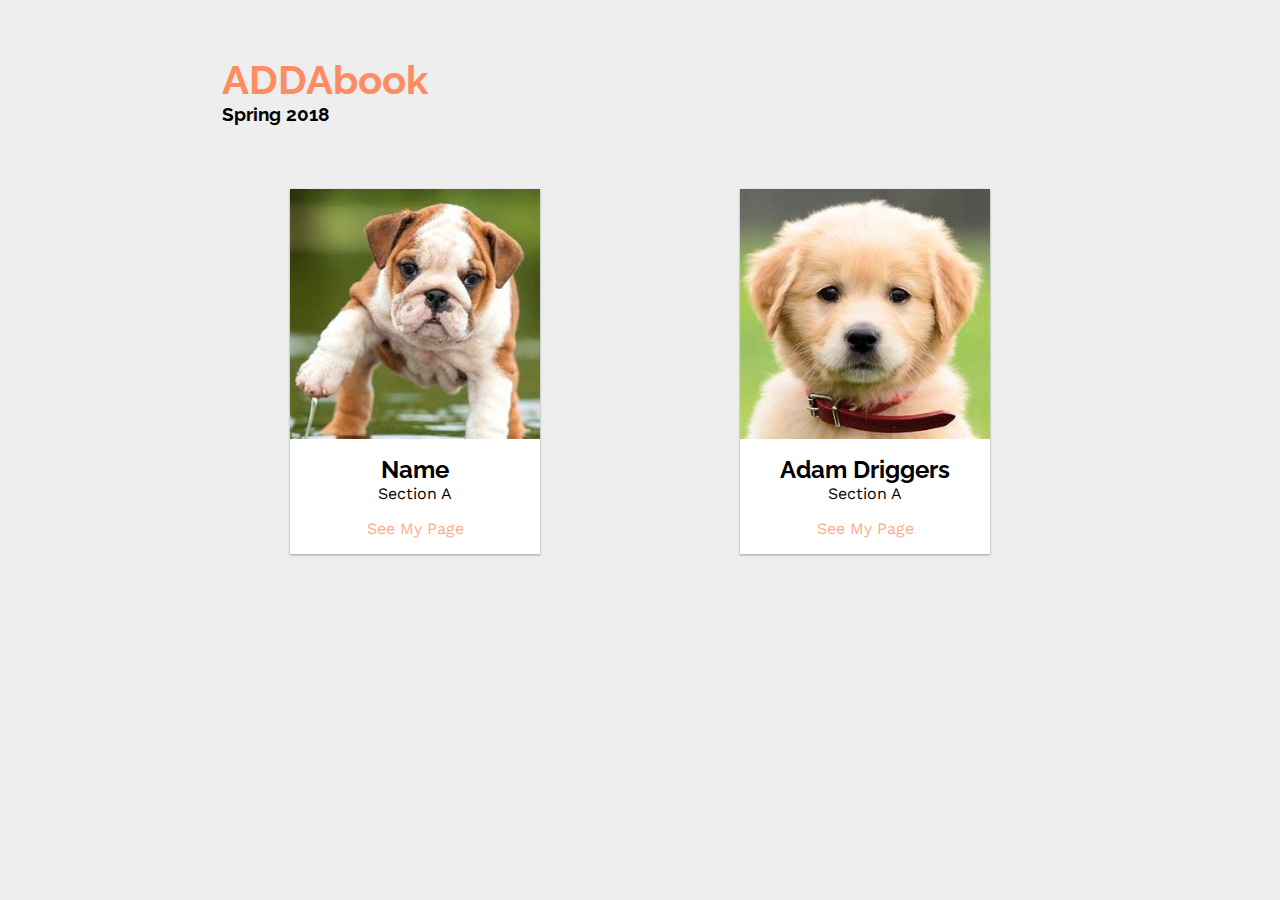
<file: index.html>
<html>

<head>
  <title>ADDAbook</title>
  <link href="https://fonts.googleapis.com/css?family=Raleway|Work+Sans" rel="stylesheet">
  <link rel="stylesheet" type="text/css" href="main.css">
</head>

<body>
  <div id="page-wrapper">
    <header>
      <h1>ADDAbook</h1>
      <h3>Spring 2018</h3>
    </header>

    <main id="grid">
      <!-- template -->
      <!-- each person creates their own section -->
      <section class="grid-item">
        <img src="./cover_imgs/placeholder.jpeg">
        <h2>Name</h2>
        <p>Section A</p>
        <!-- change href target from '#' to your file './folder-name/file-name.html' -->
        <a href="#">See My Page</a>
      </section>

      <section class="grid-item">
        <img src="./cover_imgs/puppy2.jpeg">
        <h2>Adam Driggers</h2>
        <p>Section A</p>
        <a href="./adam_driggers/adam_driggers.html">See My Page</a>
      </section>

    </main>
    <!-- end of gallery -->
    <footer>

    </footer>
  </div>
</body>

</html>
</file>
<file: main.css>
body {
  background-color: #EEE;
}

#page-wrapper {
  font-family: 'Work Sans', sans-serif;
  max-width: 900px;
  margin: 0 auto;
}

h1,
h2,
h3 {
  font-family: 'Raleway', sans-serif;
}

header {
  padding: 2rem;
  background-color: #EEE;
  margin-bottom: 1rem;
}
header h1 {
  color: #FF8C61;

  margin: 1rem 0 0 0;
  font-size: 40px;
}

header h3{
  margin: 0;
}

.grid-item img {
  /* max-height: 300px; */
  width: 100%;
}

#grid {
  display: flex;
  flex-flow: row wrap;
  justify-content: space-around;
}

.grid-item {
  width: 250px;
  margin: 1rem;
  background-color: #FFF;
  box-shadow: 0 1px 3px rgba(0, 0, 0, 0.12), 0 1px 2px rgba(0, 0, 0, 0.24);
  padding-bottom: 1rem;
  text-align: center;
  align-self: center;
}
 
.grid-item h2 {
  margin: 1rem 0 0 0;
}

.grid-item p{
  margin: 0 0 1rem 0;
}

.grid-item a {
  color: #F9AE89;
  text-decoration: none;
}

.grid-item a:hover {
  color: #FF8C61;
}
</file>
